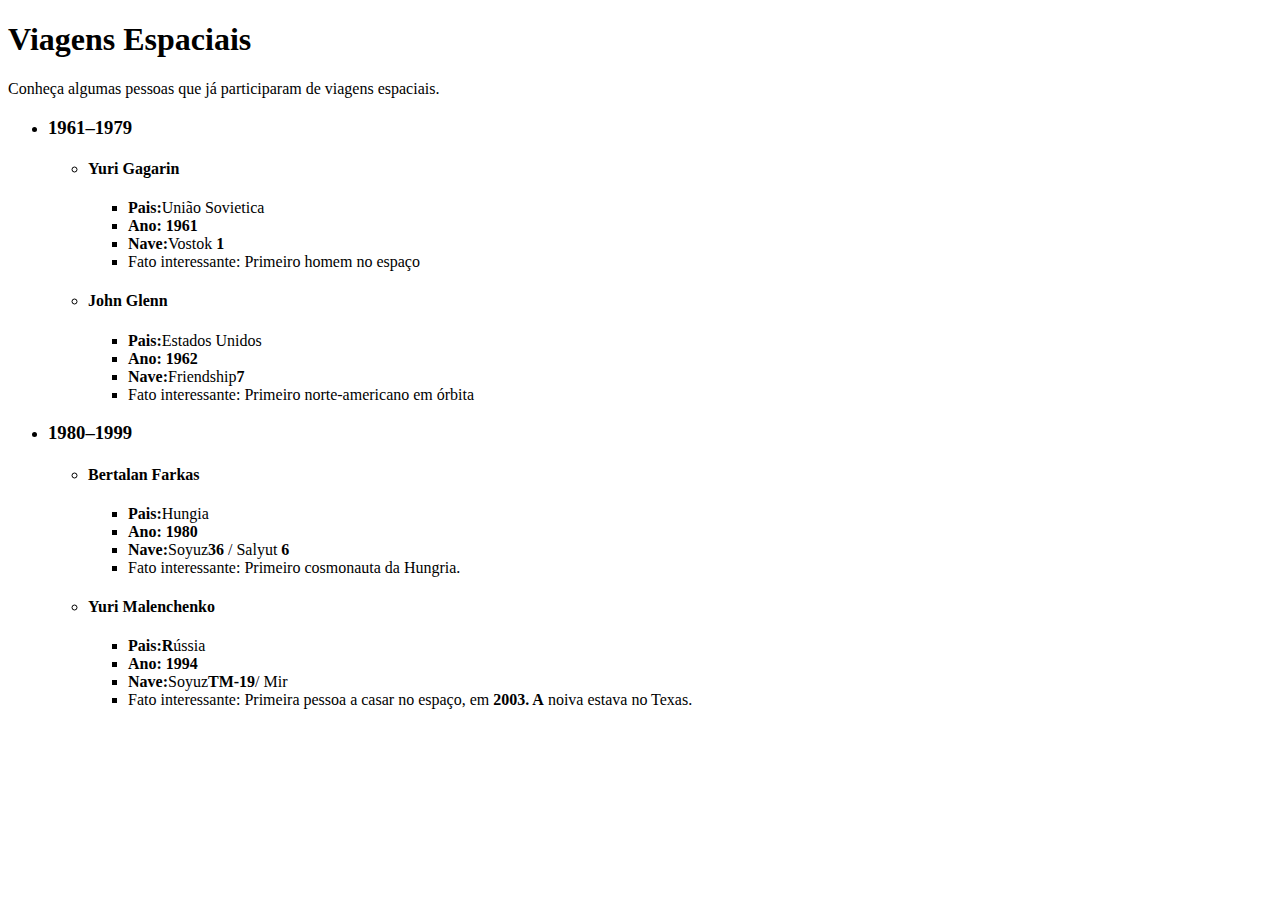
<file: index.html>
<!DOCTYPE html>
<html lang="en">
<head>
  <meta charset="UTF-8">
  <meta http-equiv="X-UA-Compatible" content="IE=edge">
  <meta name="viewport" content="width=device-width, initial-scale=1.0">
  <title>Viagens Espaciais</title>
</head>
<body>
  <h1>Viagens Espaciais</h1>
    <p>Conheça algumas pessoas que já participaram de viagens espaciais.</p>

    <ul>
      <li>
      <h3>1961–1979</h3>
      <ul>
        <li>
        <h4>Yuri Gagarin</h4>
        <ul>
        <li><strong>Pais:</strong>União Sovietica</li>
        <li><strong>Ano: 1961</strong></li>
        <li><strong>Nave:</strong>Vostok <strong>1</strong></li>
        <li>Fato interessante: Primeiro homem no espaço</li>
        </ul>
        </li>
        <li>
          <h4>John Glenn</h4>
          <ul>
            <li><strong>Pais:</strong>Estados Unidos</li>
            <li><strong>Ano: 1962</strong></li>
            <li><strong>Nave:</strong>Friendship<strong>7</strong></li>
            <li>Fato interessante: Primeiro norte-americano em órbita</li>
        </li>
      </ul>
    </li>
    </ul>
      <li>
        <h3>1980–1999</h3>
        <ul>
          <li>
            <h4>Bertalan Farkas</h4>
            <ul>
              <li><strong>Pais:</strong>Hungia</li>
              <li><strong>Ano: 1980</strong></li>
              <li><strong>Nave:</strong>Soyuz<strong>36</strong> / Salyut <strong>6</strong></li>
              <li>Fato interessante: Primeiro cosmonauta da Hungria.</li>
          </li>
        </ul>
    </ul>
    <ul>
      <li>
        <h4>Yuri Malenchenko</h4>
        <ul>
          <li><strong>Pais:R</strong>ússia</li>
          <li><strong>Ano: 1994</strong></li>
          <li><strong>Nave:</strong>Soyuz<strong>TM-19</strong>/ Mir</li>
          <li>Fato interessante: Primeira pessoa a casar no espaço, em <strong>2003. A</strong> noiva estava no Texas.</li>
      </li>
    </ul>
</body>
</html>
</file>
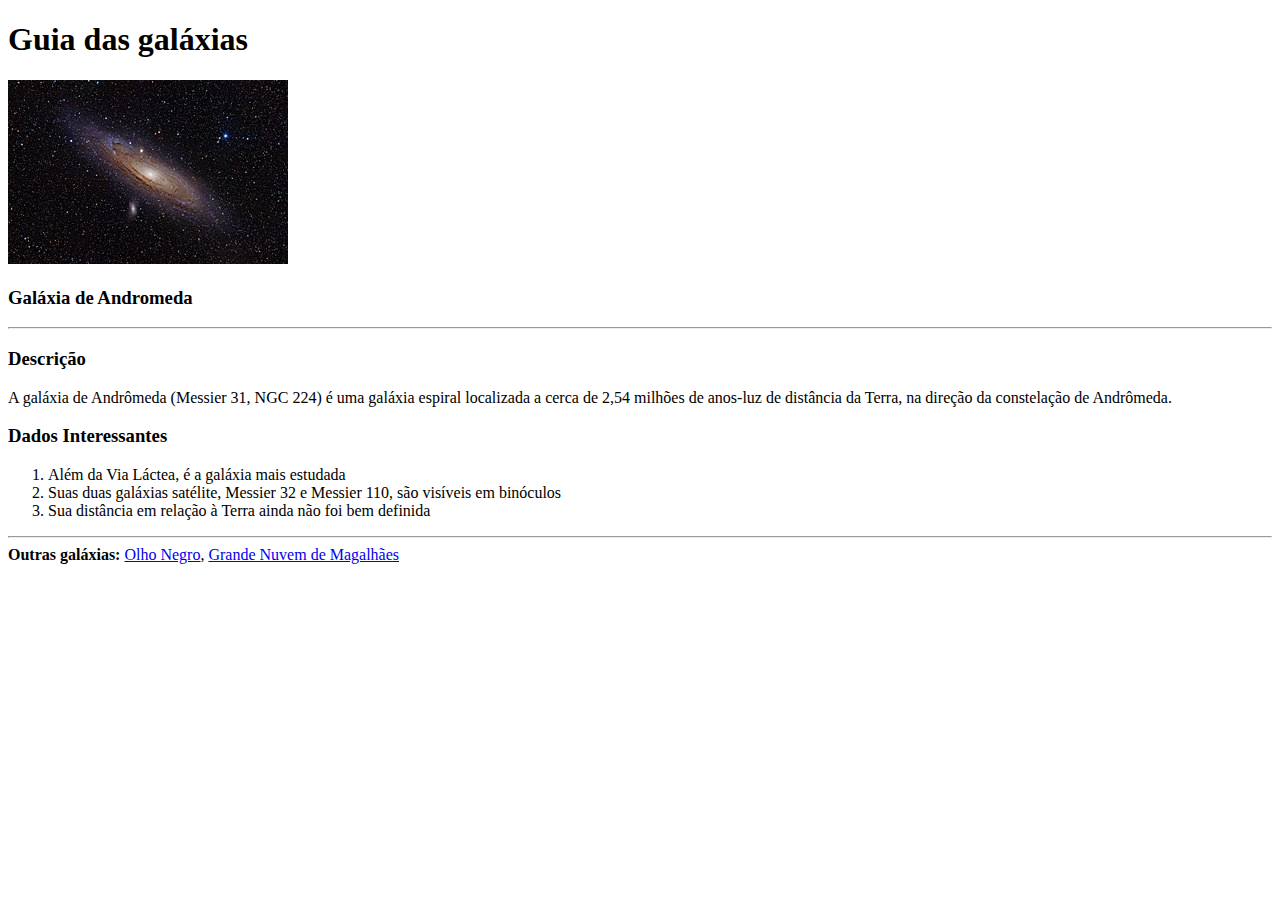
<file: Divs_span/index.html>
<!DOCTYPE html>
<html lang="pt-br">
<head>
  <meta charset="UTF-8">
  <meta http-equiv="X-UA-Compatible" content="IE=edge">
  <meta name="viewport" content="width=device-width, initial-scale=1.0">
  <title>Guia das galáxias</title>
</head>
<body>
  <h1>Guia das galáxias</h1>
  <img src="/Divs_span/img/Andromeda_Galaxy.jpg" alt="">

  <h3>Galáxia de Andromeda</h3>
  <hr>
  <h3>Descrição</h3>
  <p>A galáxia de Andrômeda (Messier 31, NGC 224) é uma galáxia espiral localizada a cerca de 2,54 milhões de anos-luz de distância da Terra, na direção da constelação de Andrômeda.</p>
  <h3>Dados Interessantes</h3>
  <ol>
    <li>Além da Via Láctea, é a galáxia mais estudada</li>
    <li>Suas duas galáxias satélite, Messier 32 e Messier 110, são visíveis em binóculos</li>
    <li>Sua distância em relação à Terra ainda não foi bem definida</li>
  </ol>
  <hr>
  <strong>Outras galáxias:</strong>
    <a href="/Divs_span/Olho_Negro.html">Olho Negro</a>, 
    <a href="/Divs_span/Grande_Nuvem_de_Magalhães.html">Grande Nuvem de Magalhães</a></a>
</body>
</html>
</file>
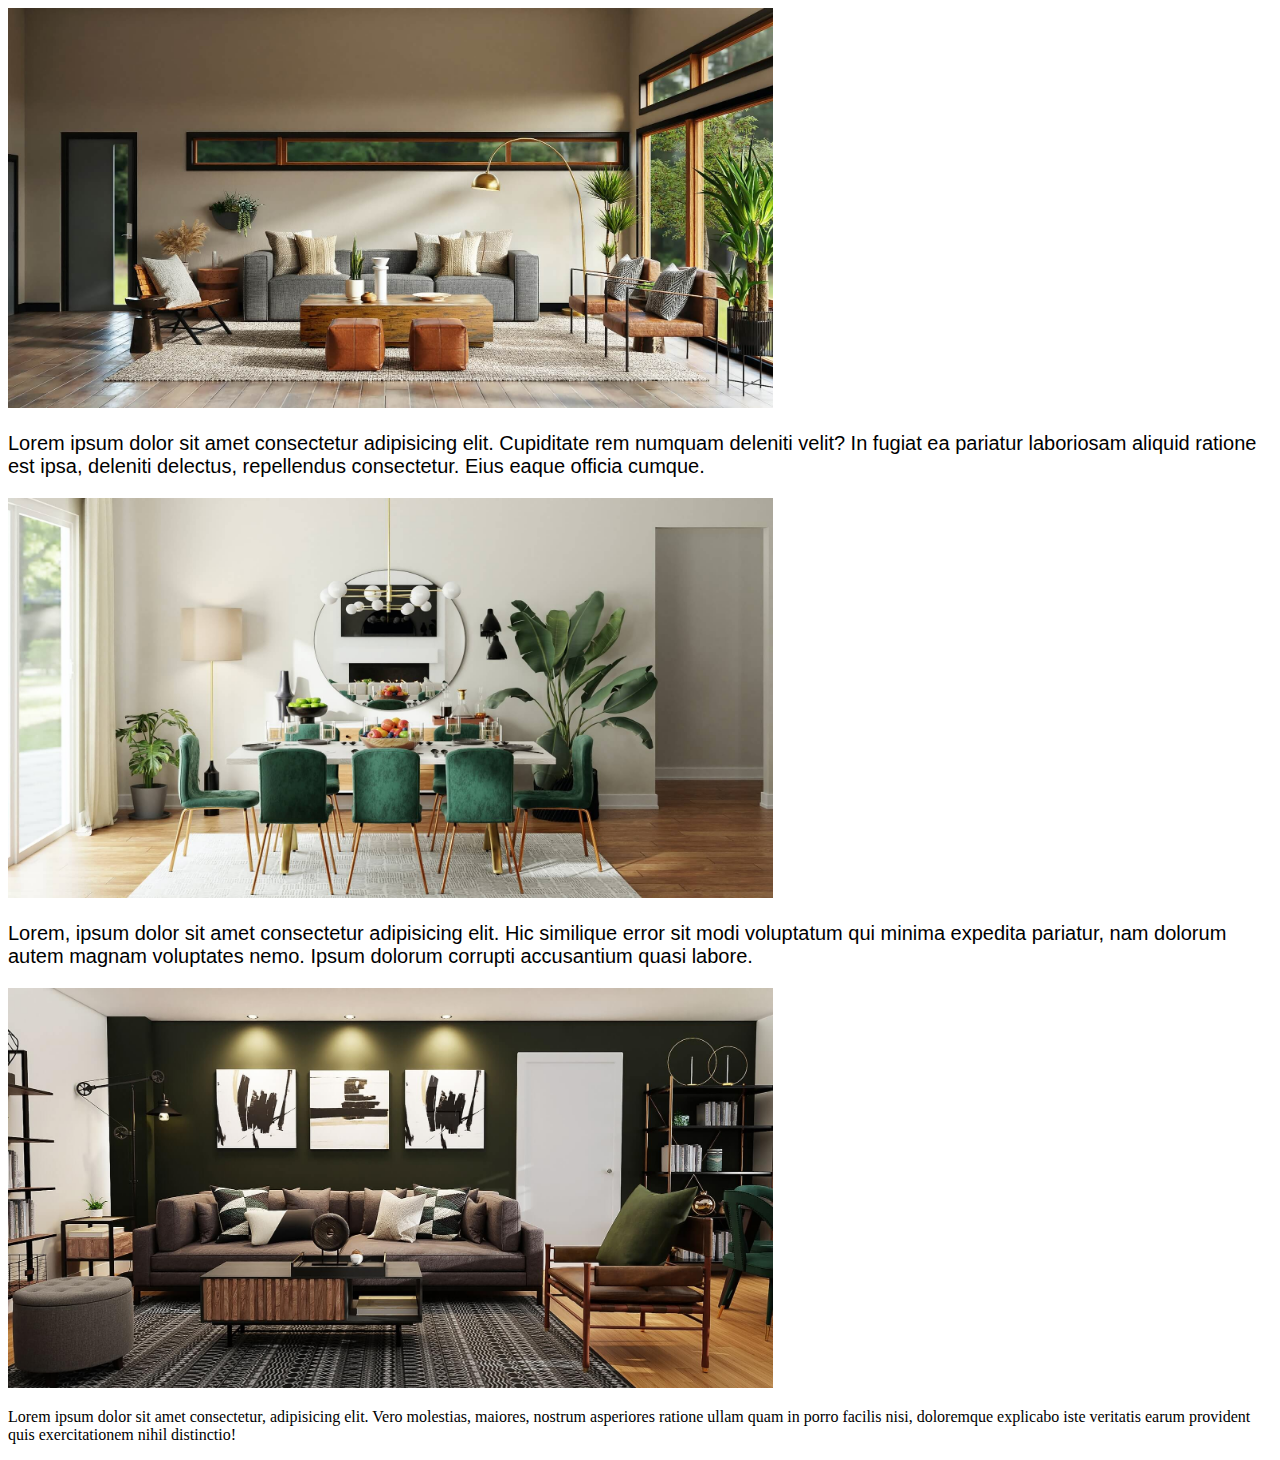
<file: Responsivo/index.html>
<!DOCTYPE html>
<html lang="pt-br">
  <head>
    <meta charset="UTF-8" />
    <meta http-equiv="X-UA-Compatible" content="IE=edge" />
    <meta name="viewport" content="width=device-width, initial-scale=1.0" />
    <link rel="stylesheet" href="style.css" />
    <title>responsivo</title>
  </head>
  <body>
    <img src="img/hrz-3.jpg" alt="hrz-3" class="img-content"/>
    <p class="text-content" >
      Lorem ipsum dolor sit amet consectetur adipisicing elit. Cupiditate rem
      numquam deleniti velit? In fugiat ea pariatur laboriosam aliquid ratione
      est ipsa, deleniti delectus, repellendus consectetur. Eius eaque officia
      cumque.
    </p>
    <img src="img/hrz-4.jpg" alt="hrz-4" class="img-content" />
    <p class="text-content" >
      Lorem, ipsum dolor sit amet consectetur adipisicing elit. Hic similique
      error sit modi voluptatum qui minima expedita pariatur, nam dolorum autem
      magnam voluptates nemo. Ipsum dolorum corrupti accusantium quasi labore.
    </p class="text-content" >
    <img src="img/hrz-5.jpg" alt="hrz-5" class="img-content" />
    <p>
      Lorem ipsum dolor sit amet consectetur, adipisicing elit. Vero molestias,
      maiores, nostrum asperiores ratione ullam quam in porro facilis nisi,
      doloremque explicabo iste veritatis earum provident quis exercitationem
      nihil distinctio!
    </p>
  </body>
</html>
</file>
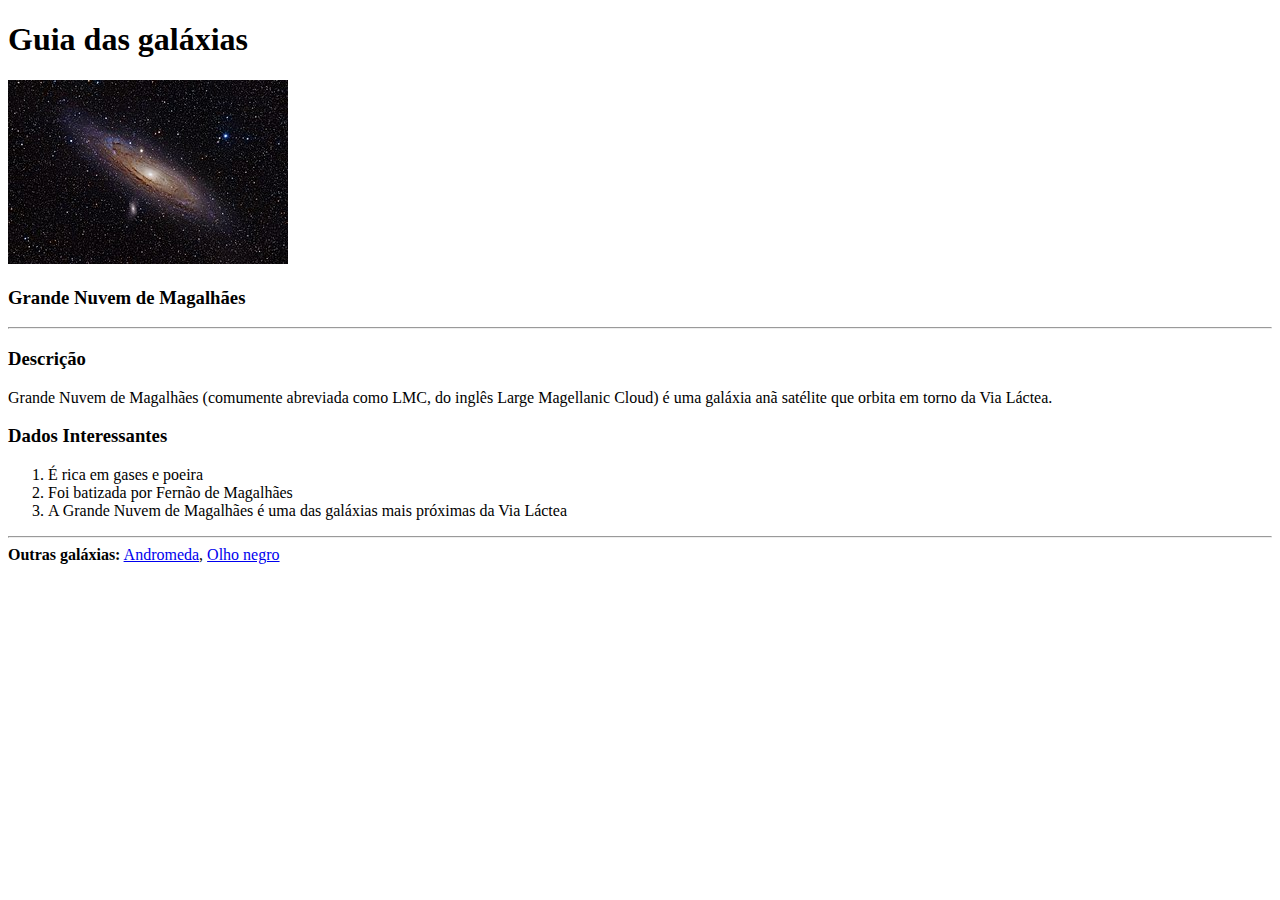
<file: Divs_span/Grande_Nuvem_de_Magalhães.html>
<!DOCTYPE html>
<html lang="pt-br">
<head>
  <meta charset="UTF-8">
  <meta http-equiv="X-UA-Compatible" content="IE=edge">
  <meta name="viewport" content="width=device-width, initial-scale=1.0">
  <title>Guia das galáxias</title>
</head>
<body>
  <h1>Guia das galáxias</h1>
  <img src="/Divs_span/img/Andromeda_Galaxy.jpg" alt="">

  <h3>Grande Nuvem de Magalhães</h3>
  <hr>
  <h3>Descrição</h3>
  <p>Grande Nuvem de Magalhães (comumente abreviada como LMC, do inglês Large Magellanic Cloud) é uma galáxia anã satélite que orbita em torno da Via Láctea.</p>
  <h3>Dados Interessantes</h3>
  <ol>
    <li>É rica em gases e poeira</li>
    <li>Foi batizada por Fernão de Magalhães</li>
    <li>A Grande Nuvem de Magalhães é uma das galáxias mais próximas da Via Láctea</li>
  </ol>
  <hr>
  <strong>Outras galáxias:</strong>
    <a href="/Divs_span/index.html">Andromeda</a>, 
    <a href="/Divs_span/Olho_Negro.html">Olho negro</a><a href=""></a>
</body>
</html>
</file>
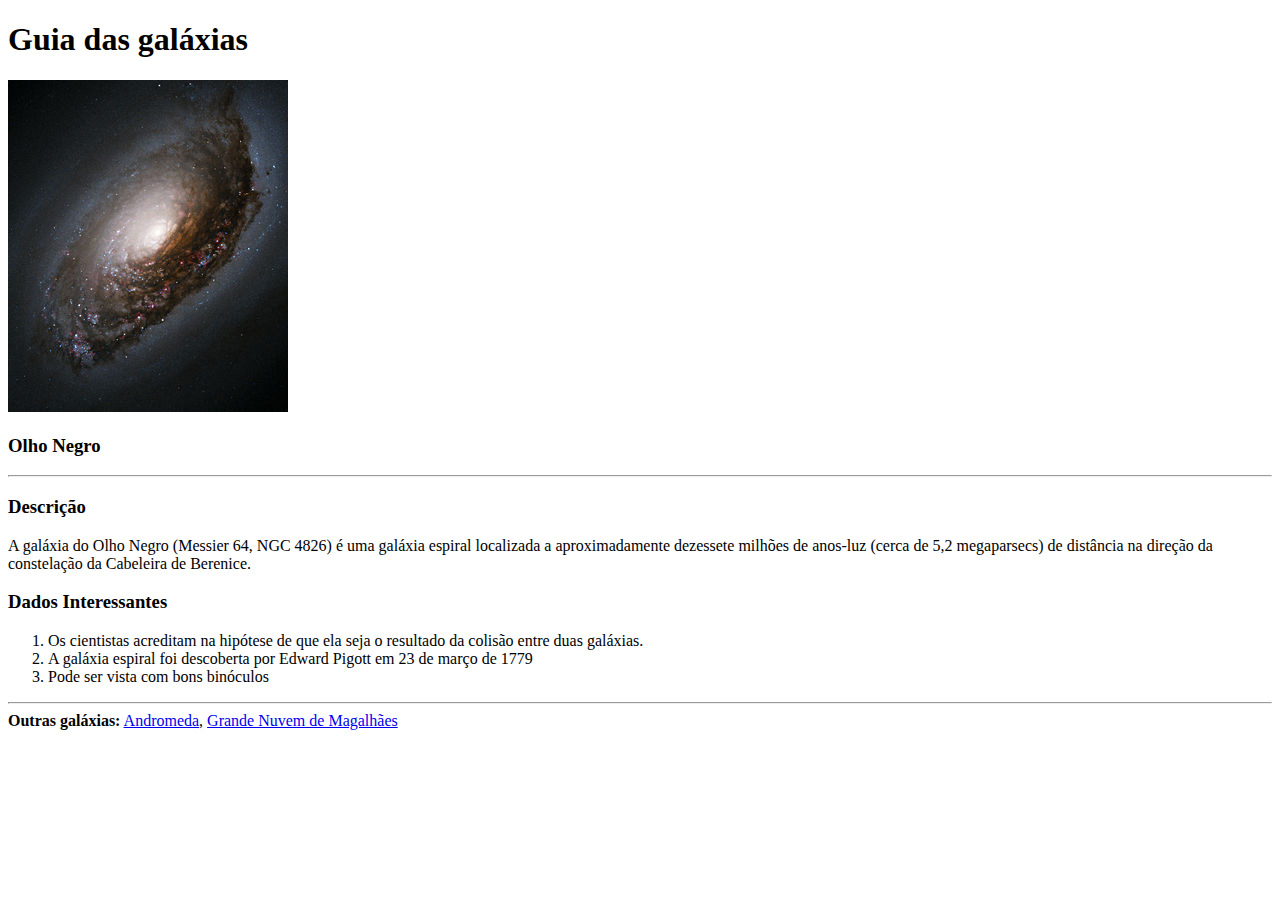
<file: Divs_span/Olho_Negro.html>
<!DOCTYPE html>
<html lang="pt-br">
<head>
  <meta charset="UTF-8">
  <meta http-equiv="X-UA-Compatible" content="IE=edge">
  <meta name="viewport" content="width=device-width, initial-scale=1.0">
  <title>Guia das galáxias</title>
</head>
<body>
  <h1>Guia das galáxias</h1>
  <img src="/Divs_span/img/Olho_negro.jpg" alt="">

  <h3>Olho Negro</h3>
  <hr>
  <h3>Descrição</h3>
  <p>A galáxia do Olho Negro (Messier 64, NGC 4826) é uma galáxia espiral localizada a aproximadamente dezessete milhões de anos-luz (cerca de 5,2 megaparsecs) de distância na direção da constelação da Cabeleira de Berenice.</p>
  <h3>Dados Interessantes</h3>
  <ol>
    <li>Os cientistas acreditam na hipótese de que ela seja o resultado da colisão entre duas galáxias.</li>
    <li>A galáxia espiral foi descoberta por Edward Pigott em 23 de março de 1779</li>
    <li>Pode ser vista com bons binóculos</li>
  </ol>
  <hr>
  <strong>Outras galáxias:</strong>
    <a href="/Divs_span/index.html">Andromeda</a>, 
    <a href="/Divs_span/Grande_Nuvem_de_Magalhães.html">Grande Nuvem de Magalhães</a>
</body>
</html>
</file>
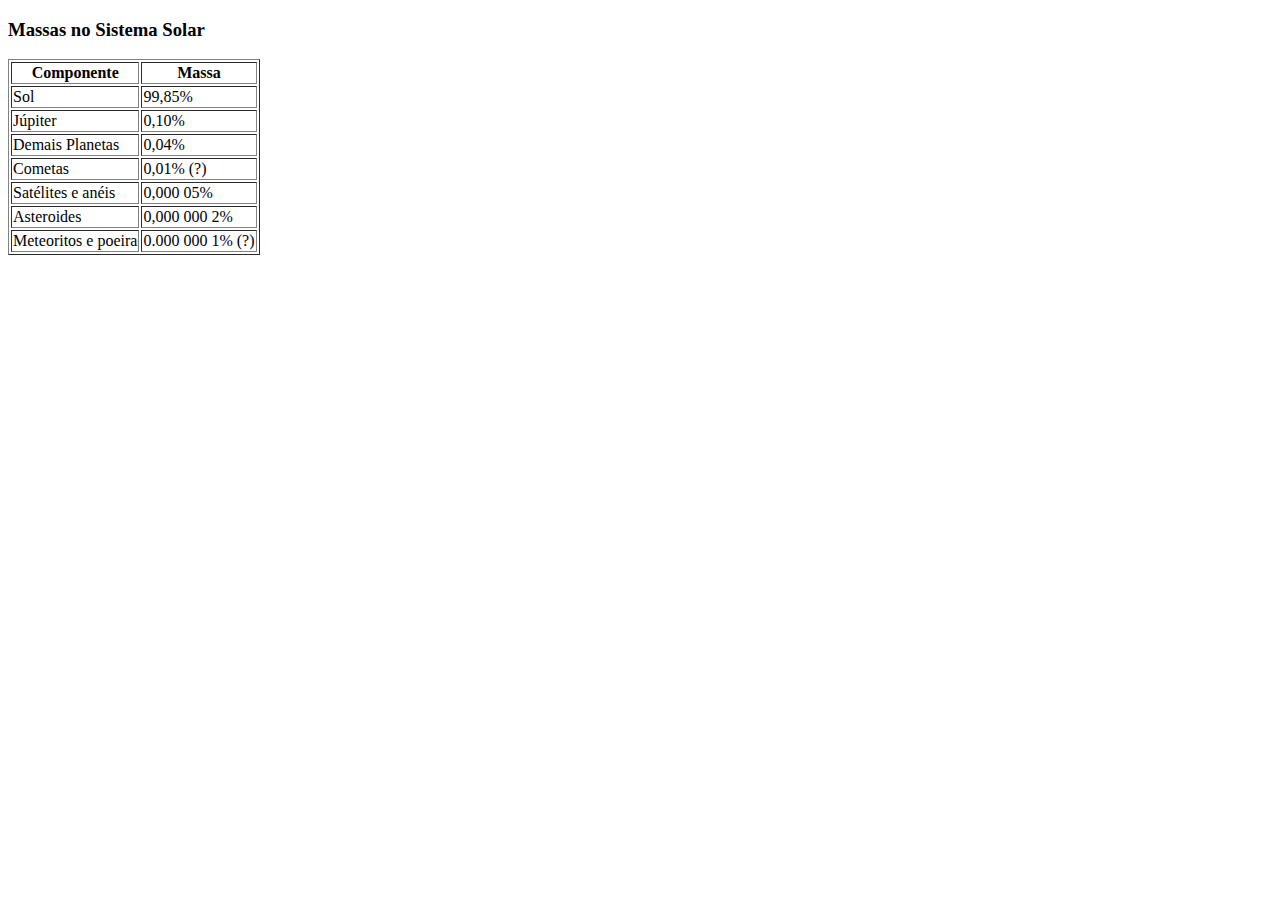
<file: Divs_span/tabela.html>
<!DOCTYPE html>
<html lang="en">
<head>
  <meta charset="UTF-8">
  <meta http-equiv="X-UA-Compatible" content="IE=edge">
  <meta name="viewport" content="width=device-width, initial-scale=1.0">
  <title>Tabela Massas no Sistema Solar</title>
</head>
<body>
<h3>Massas no Sistema Solar</h3>
    <table border="solid">
    <tr>
      <th>Componente</th>
      <th>Massa</th>
    </tr>
      <td>Sol</td>
      <td>99,85%</td>
      <tr>
        <td>Júpiter</td>
        <td>0,10%</td>
      </tr>
      <tr>
        <td>Demais Planetas</td>
        <td>0,04%</td>
      <tr>
        <td>Cometas</td>
        <td>0,01% (?)</td>
      </tr>
      <tr>
        <td>Satélites e anéis</td>
        <td>0,000 05%</td>
      </tr>
      <tr>
        <td>Asteroides</td>
        <td>0,000 000 2%</td>
      </tr>
      <tr>
        <td>Meteoritos e poeira</td>
        <td>0.000 000 1% (?)</td>
      </tr>
      </tr>


</body>
</html>
</file>
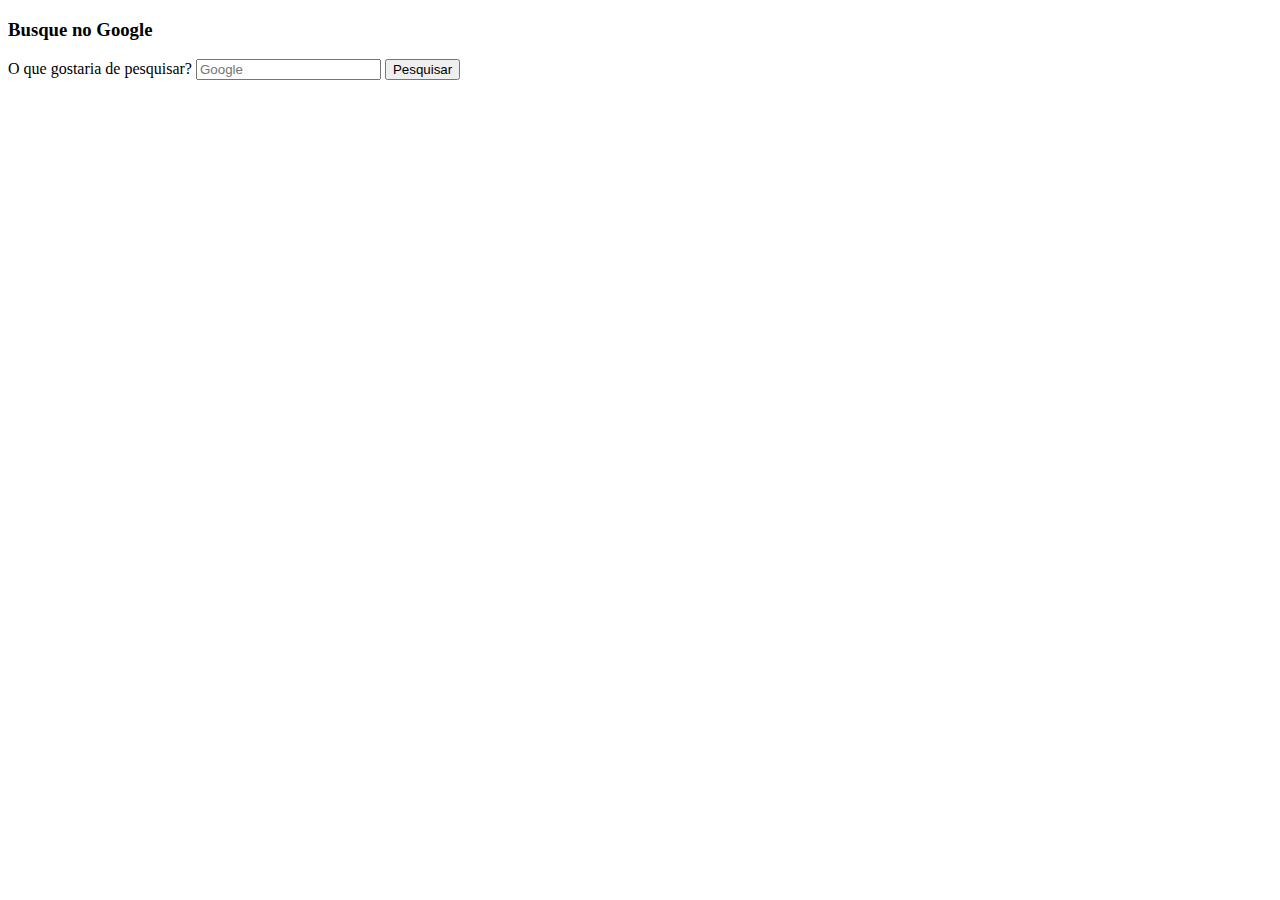
<file: Divs_span/Forms/busca_google.html>
<!DOCTYPE html>
<html lang="en">
<head>
  <meta charset="UTF-8">
  <meta http-equiv="X-UA-Compatible" content="IE=edge">
  <meta name="viewport" content="width=device-width, initial-scale=1.0">
  <title>Busca Google</title>
</head>
<body>
  <h3>Busque no Google</h3>
  <form action="https://www.google.com.br/search">
    <label for="q">O que gostaria de pesquisar? </label>
      <input type="text" id="q" name="q" placeholder="Google" required>
      <input type="submit" value="Pesquisar">
    </form>
</body>
</html>
</file>
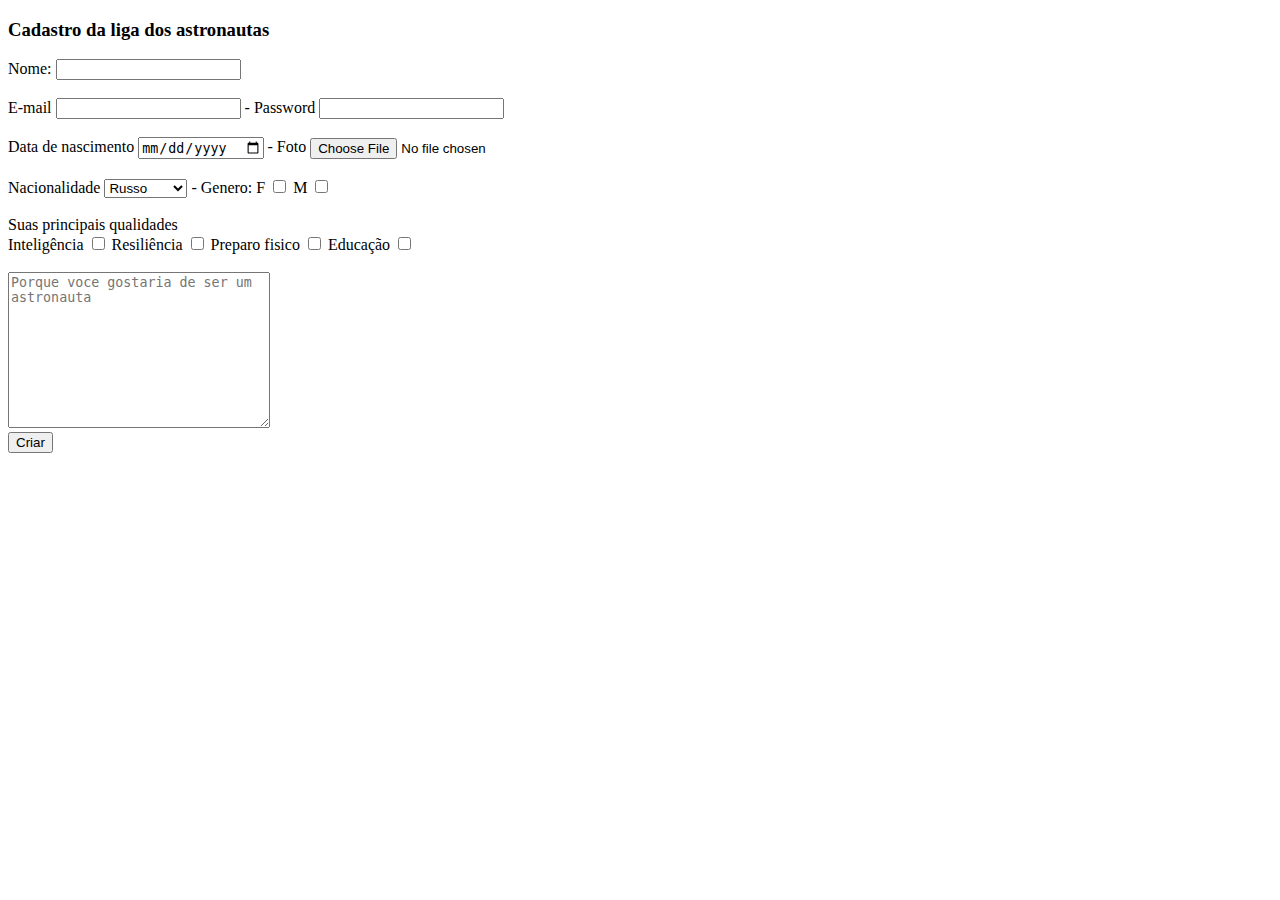
<file: Divs_span/Forms/exerforms.html>
<!DOCTYPE html>
<html lang="en">
<head>
  <meta charset="UTF-8">
  <meta http-equiv="X-UA-Compatible" content="IE=edge">
  <meta name="viewport" content="width=device-width, initial-scale=1.0">
  <title>Cadastro da liga dos astronautas</title>
</head>
<body>
  <h3>Cadastro da liga dos astronautas</h3>

    <form action="">
      <label for="Nome">Nome:</label>
      <input type="text" name="Nome" id="None">
    </form>
    <br>
    <form>
      <label for="E-mail">E-mail</label>
      <input type="email" name="E-mail" id="E-mail">
      <label for="p">- Password</label>
      <input type="password" name="p" id="p">
</form>
<br>
<form action="">
  <label for="dt-nas">Data de nascimento</label>
    <input type="date" name="dt-nas" id="dt-nas">
    <label for="foto">- Foto</label>
      <input type="file" name="foto" id="foto">
    </label>
    </form>
    <br>
    <form action="">
      <label for="Nacionalidade">Nacionalidade</label>
      <select id="Nacionalidade">
        <option value="Russo">Russo</option>
        <option value="Brasileiro">Brasileiro</option>
        <option value="Portugues">Portugues</option>
      </select>
     <label for="Genero">- Genero:</label>
     <label for="F"> F</label>  
     <input type="checkbox" name="F" id="F">
     <label for="M"> M</label>  
     <input type="checkbox" name="M" id="M">   
</form>
<br>
<form action="">
  <label for="">Suas principais qualidades</label><br>
  <label for="">Inteligência</label>
  <input type="checkbox" name="" id="">
  <label for="">Resiliência</label>
  <input type="checkbox" name="" id="">
  <label for="">Preparo fisico</label>
  <input type="checkbox" name="" id="">
  <label for="">Educação</label>
  <input type="checkbox" name="" id="">
</form>
<br>
<textarea name="" id="" cols="30" rows="10" placeholder="Porque voce gostaria de ser um astronauta"></textarea>   
<br>
<input type="submit" value="Criar">
<br>
</body>
</html>
</file>
<file: Responsivo/style.css>
.img-content{
  width: 765px;
  height: 400px;
}

.text-content{
  font-size: 20px;
  font-family: Arial, Helvetica, sans-serif;
}

@media (max-width: 795px) {
  .img-content {
    width: 500px;
  }

  .text-content {
    font-size: 16px;
  }
}

@media (max-width: 510px) {
  .img-content {
    width: 100%;
    height: auto;
  }
}
</file>
